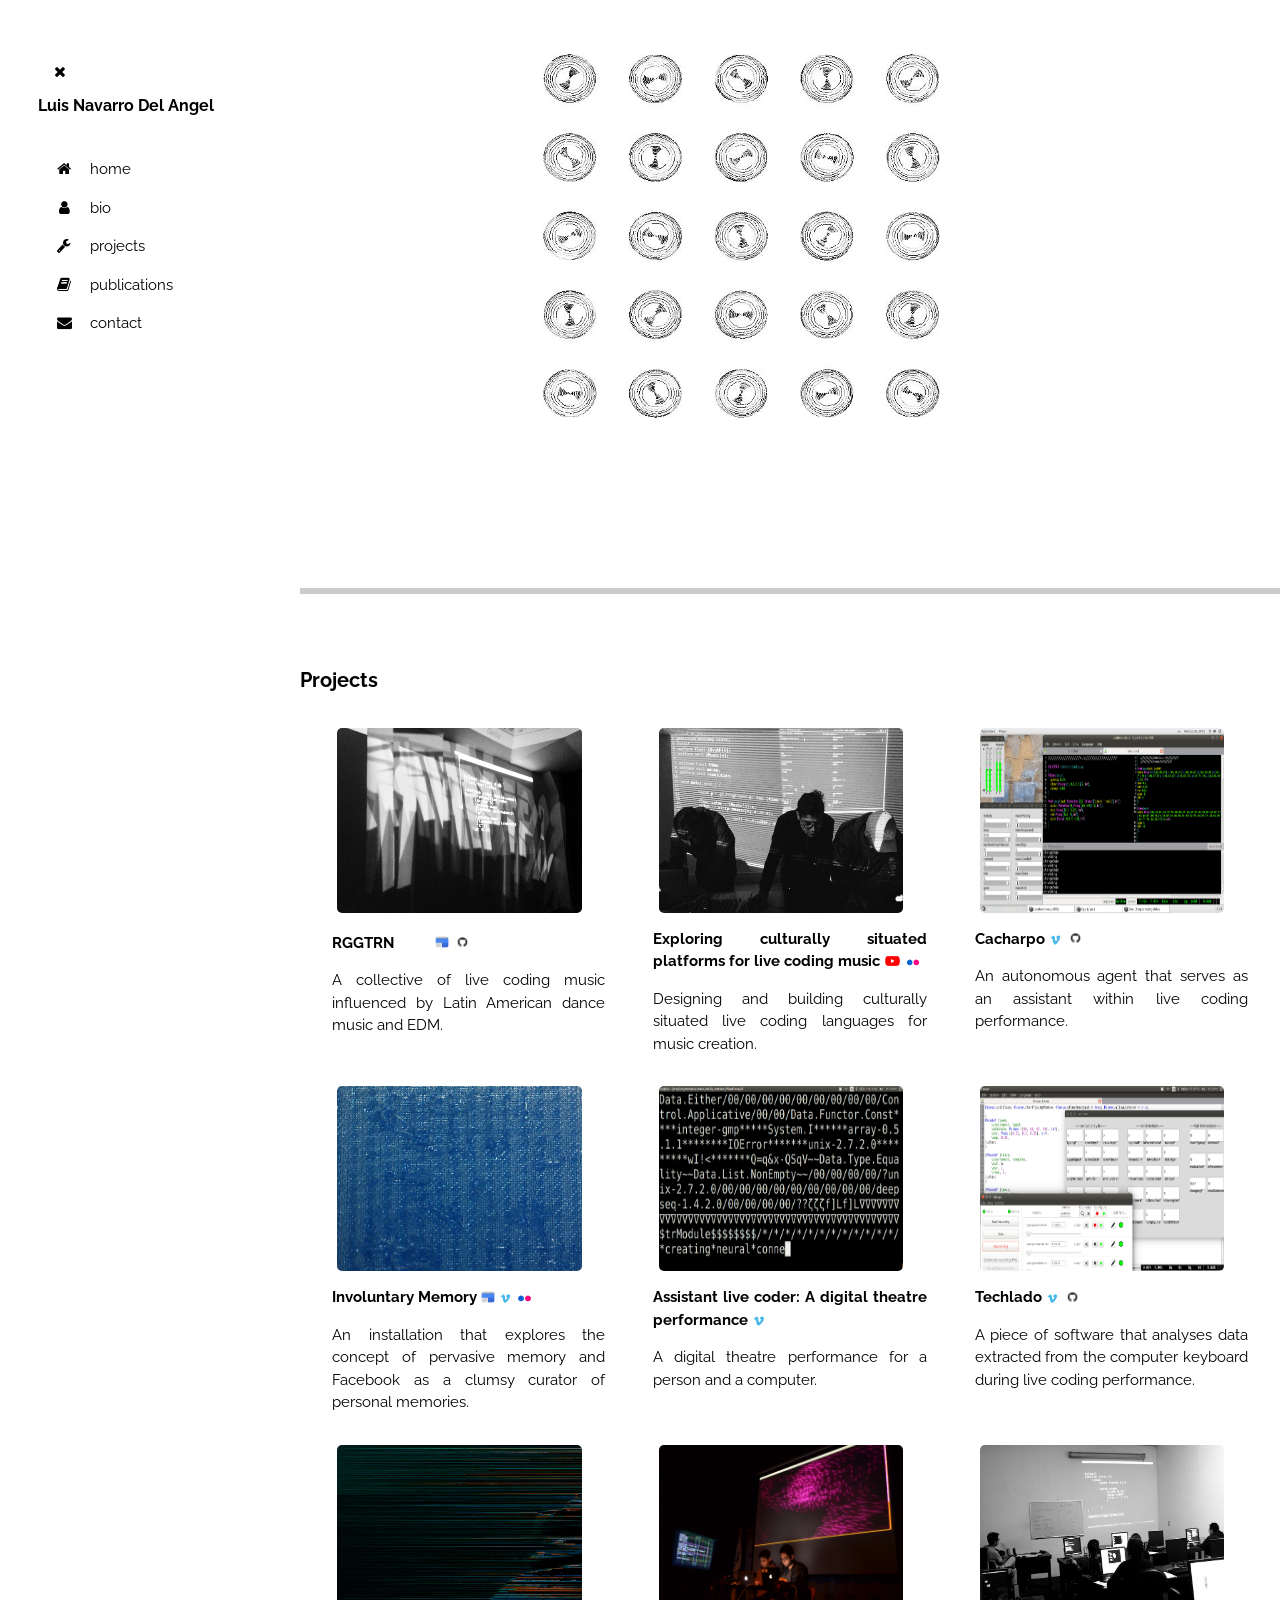
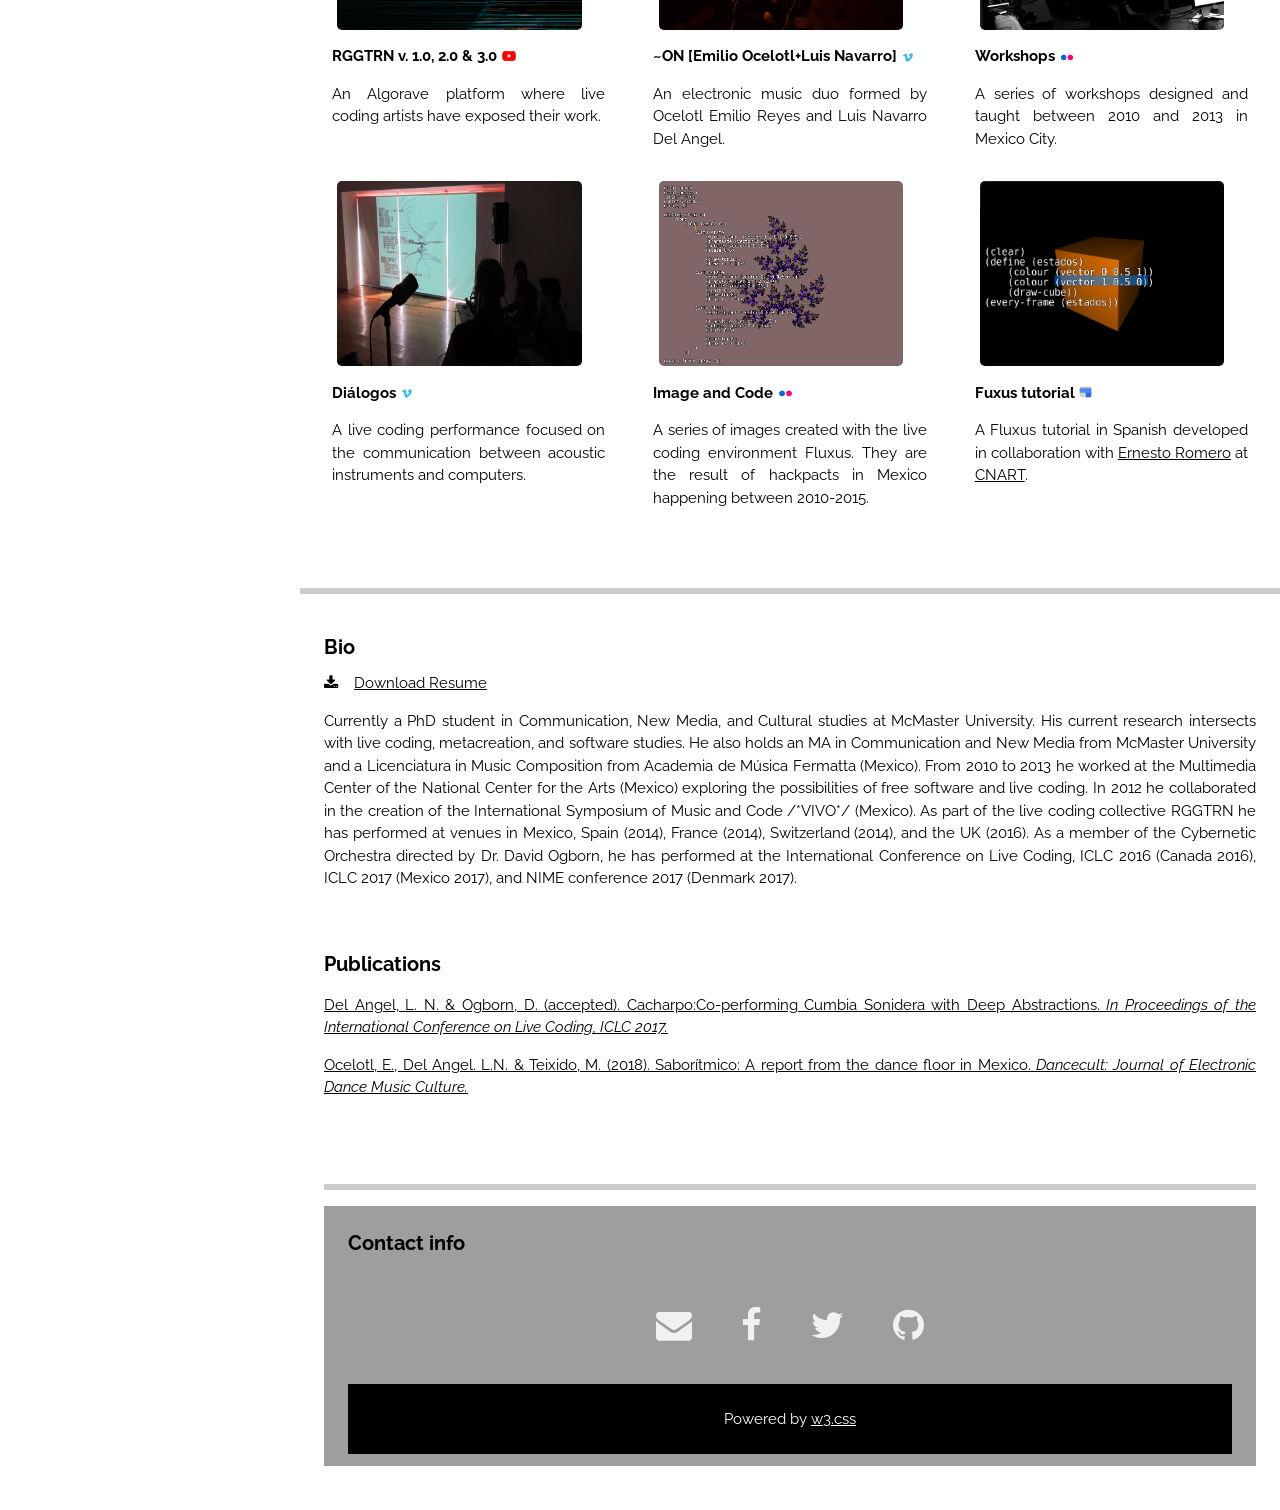
<file: index.html>
<!DOCTYPE html>
<html>
<title>Luis Navarro Del Angel</title>
<meta charset="UTF-8">
<meta name="viewport" content="width=device-width, initial-scale=1">
<link rel="stylesheet" href="https://www.w3schools.com/w3css/4/w3.css">
<link rel="stylesheet" href="https://fonts.googleapis.com/css?family=Raleway">
<link rel="stylesheet" href="https://cdnjs.cloudflare.com/ajax/libs/font-awesome/4.7.0/css/font-awesome.min.css">
<style>
body,h1,h2,h3,h4,h5,h6 {font-family: "Raleway", sans-serif}
</style>
<body class="w3-white w3-content" style="max-width:1600px">

<!-- Sidebar/menu -->
<nav class="w3-sidebar w3-collapse w3-white w3-animate-left" style="z-index:3;width:200px; margin-left: 3%; margin-top: 3%"; id="mySidebar"><br>
  <div class="w3-container">
    <!-- <a href="#" onclick="w3_close()" class="w3-hide-large w3-right w3-jumbo w3-padding w3-hover-grey" title="close menu"> -->
      <i class="fa fa-remove"></i>
    </a>
  </div>
  <div class="w3-bar-block">
    <h6><b>Luis Navarro Del Angel</b></h6> <br>
    <a href="#home" onclick="w3_close()" class="w3-bar-item w3-button w3-padding"><i class="fa fa-home fa-fw w3-margin-right"></i>home</a>
    <a href="#about" onclick="w3_close()" class="w3-bar-item w3-button w3-padding"><i class="fa fa-user fa-fw w3-margin-right"></i>bio</a>
    <a href="#work" onclick="w3_close()" class="w3-bar-item w3-button w3-padding "><i class="fa fa-wrench fa-fw w3-margin-right"></i>projects</a>
    <a href="#publications" onclick="w3_close()" class="w3-bar-item w3-button w3-padding"><i class="fa fa-book fa-fw w3-margin-right"></i>publications</a>
    <a href="#contact" onclick="w3_close()" class="w3-bar-item w3-button w3-padding"><i class="fa fa-envelope fa-fw w3-margin-right"></i>contact</a>
</nav>

<!-- Overlay effect when opening sidebar on small screens -->
<div class="w3-overlay w3-hide-large w3-animate-opacity" onclick="w3_close()" style="cursor:pointer" title="close side menu" id="myOverlay"></div>

<!-- !PAGE CONTENT! -->
<div class="w3-main" style="margin-left:300px">

  <!--foto de bienvenida -->
<header id="home">
  <div id = "headerimg2">
    <span class="w3-button w3-hide-large w3-xxlarge w3-hover-text-grey" onclick="w3_open()"><i class="fa fa-bars"></i></span>
    <img src = "images/logoGif.gif" style="margin-left: 10%; margin-top: 0%" width="70%" height="20%" >
    <div class="w3-container">
  </header>



    <h1><b></b></h1>
    <div class="w3-section w3-bottombar w3-padding-16">
      <!-- <button class="w3-button w3-black">Español</button>
      <button class="w3-button w3-black">English</button> -->

      <br>  <br> <br>

    </div>
  </header>
  <br> <br> <h4 id="work"><b>Projects</b></h4> <br>
  <!-- First Photo Grid-->
  <div class="w3-row-padding">

    <!-- <div class="w3-third w3-container w3-margin-bottom" style="text-align: justify;">
      <img src="images/musicAndCode.png" alt="Norway" style="width:80%; height:185px; margin-left: 7%" class="w3-hover-opacity">
      <div class="w3-container w3-white">
        <p><a href="https://soundcloud.com/luisnavarrodelangel"><b>Music and Code</b></a><iframe allowtransparency="true" scrolling="no" frameborder="no" src="https://w.soundcloud.com/icon/?url=http%3A%2F%2Fsoundcloud.com%2Fluisnavarrodelangel&color=orange_transparent&size=32" style="width: 32px; height: 20px;margin-left:5px"></iframe>
</p>
        <p>Exploring different musical styles and genres through live coding techniques with SuperCollider.​  </p>

      </div>
    </div> -->

    <div class="w3-third w3-container w3-margin-bottom" style="text-align: justify;">
      <img src="images/rggtrn2.jpg" alt="Norway" style="width:80%; height:180px; height:185px; margin-left: 7%; border-radius: 5px;" class="w3-hover-opacity">
      <div class="w3-container w3-white">
        <p>  <b>RGGTRN</b><a href="https://soundcloud.com/rggtrn" target="_blank"></a><iframe allowtransparency="true" scrolling="no" frameborder="no" src="https://w.soundcloud.com/icon/?url=http%3A%2F%2Fsoundcloud.com%2Frggtrn&color=orange_transparent&size=32" style="width: 32px; height: 20px;margin-left:5px"></iframe>
                          <a href="https://rggtrn.github.io/" target="_blank"><img src="images/sites.png" style="width:5%; height:5%; margin-bottom: 1%" class="w3-round"></a>
                          <a href="https://github.com/rggtrn/" target="_blank"><img src="images/github.png" style="width:7%; height:7%; margin-bottom: 1%" class="w3-round"></a>
                                </p>
        <p> A collective of live coding music influenced by Latin American dance music and EDM.</p>
      </div>
    </div>

        <div class="w3-third w3-container w3-margin-bottom" style="text-align: justify;">
          <img src="images/miniLenguajes.jpg" alt="Norway" style="width:80%; height:185px; margin-left: 7%; border-radius: 5px" class="w3-hover-opacity">
          <div class="w3-container w3-white">
              <p><b>Exploring culturally situated platforms for live coding music </b><a href="https://youtu.be/YctJ9SckzCU" target="_blank"><img src="images/youtube.png" style="width:6%; height:6%; margin-bottom:1%" class="w3-round"></a>
                      <a href="https://flic.kr/s/aHsmoEnYxY" target="_blank"><img src="images/flickr.png" style="width:6%; height:6%" class="w3-round"></a>
                </p>
            <p>Designing and building culturally situated live coding languages for music creation. </p>
          </div>
        </div>
    <div class="w3-third w3-container" style="text-align: justify;">
      <img src="images/cacharpo.png" alt="Norway"  style="width:80%; height:180px; height:185px; margin-left: 7%;  border-radius: 5px" class="w3-hover-opacity">
      <div class="w3-container w3-white">
        <p><b>Cacharpo </b><a href="https://vimeo.com/227332172" target="_blank"><img src="images/vimeo.png" style="width:5%; height:5%" class="w3-round"></a>
          <a href="https://github.com/luisnavarrodelangel/Cacharpo" target="_blank"><img src="images/github.png" style="width:7%; height:7%; margin-bottom: 1%" class="w3-round"></a>
</p>
        <p> An autonomous agent that serves as an assistant within live coding performance.

      </div>
    </div>
  </div>

  <!-- Second Photo Grid-->
  <div class="w3-row-padding">
    <div class="w3-third w3-container w3-margin-bottom" style="text-align: justify;">
      <img src="images/fondo.png" alt="Norway"  style="width:80%; height:180px; height:185px; margin-left: 7%;  border-radius: 5px" class="w3-hover-opacity">
      <div class="w3-container w3-white">
        <p><b>Involuntary Memory </b><a href="involuntaryMemory.html" target="_blank"><img src="images/sites.png" style="width:5%; height:6%; margin-bottom:1%" class="w3-round"></a>
        <a href="https://vimeo.com/280988632" target="_blank"><img src="images/vimeo.png" style="width:5%; height:5%" class="w3-round"></a>
        <a href="https://flic.kr/s/aHsmmNLPTn" target="_blank"><img src="images/flickr.png" style="width:6%; height:6%" class="w3-round"></a>


        </p>

        <p>An installation that explores the concept of pervasive memory and Facebook as a clumsy curator of personal memories.</p>
    </div>
    </div>
    <div class="w3-third w3-container w3-margin-bottom" style="text-align: justify;">
      <img src="images/al.png" alt="Norway"  style="width:80%; height:180px; height:185px; margin-left: 7%;  border-radius: 5px" class="w3-hover-opacity">
      <div class="w3-container w3-white">
        <p><b>Assistant live coder: A digital theatre performance </b><a href="https://vimeo.com/195504551" target="_blank"><img src="images/vimeo.png" style="width:5%; height:5%" class="w3-round"></a></p></p>
        <p>A digital theatre performance for a person and a computer.</p>
      </div>
    </div>
    <div class="w3-third w3-container" style="text-align: justify;">
      <img src="images/techlado.png" alt="Norway"  style="width:80%; height:180px; height:185px; margin-left: 7%; border-radius: 5px" class="w3-hover-opacity">
      <div class="w3-container w3-white">
        <p><b>Techlado </b><a href="https://vimeo.com/201942583" target="_blank"><img src="images/vimeo.png" style="width:5%; height:5%" class="w3-round"></a>
          <a href="https://github.com/luisnavarrodelangel/techLado" target="_blank"><img src="images/github.png" style="width:7%; height:7%; margin-bottom: 1%" class="w3-round"></a>
        </p>
        <p> A piece of software that analyses data extracted from the computer keyboard during live coding performance.</p>
            </div>
    </div>
  </div>

  <!-- third Photo Grid-->
  <div class="w3-row-padding">
    <div class="w3-third w3-container w3-margin-bottom" style="text-align: justify;">
      <img src="images/RGGTRN.png" alt="Norway"  style="width:80%; height:180px; height:185px; margin-left: 7%;  border-radius: 5px" class="w3-hover-opacity">
      <div class="w3-container w3-white">
        <p><b>RGGTRN v. 1.0, 2.0 & 3.0 </b><a href="https://youtu.be/wijdq94uhkE" target="_blank"><img src="images/youtube.png" style="width:6%; height:6%;margin-bottom:1%" class="w3-round"></a></p></p>
        <p>An Algorave platform where live coding artists have exposed their work.</p>
      </div>
    </div>
    <div class="w3-third w3-container w3-margin-bottom" style="text-align: justify;">
      <img src="images/on.jpg" alt="Norway"  style="width:80%; height:180px; height:185px; margin-left: 7%;  border-radius: 5px"class="w3-hover-opacity">
      <div class="w3-container w3-white">
        <p><b>~ON [Emilio Ocelotl+Luis Navarro] </b><a href="https://vimeo.com/147545658" target="_blank"><img src="images/vimeo.png" style="width:5%; height:5%" class="w3-round"></a></p></p>
        <p>An electronic music duo formed by Ocelotl Emilio Reyes and Luis Navarro Del Angel.</p>
      </div>
    </div>
    <div class="w3-third w3-container" style="text-align: justify;">
      <img src="images/workshops.jpg" alt="Norway"  style="width:80%; height:180px; height:185px; margin-left: 7%;  border-radius: 5px" class="w3-hover-opacity">
      <div class="w3-container w3-white">
        <p><b>Workshops </b><a href="https://flic.kr/s/aHskEsz8nS" target="_blank"><img src="images/flickr.png" style="width:6%; height:6%" class="w3-round"></a></p>
        <p>A series of workshops designed and taught between 2010 and 2013 in Mexico City.</p>
      </div>
    </div>
  </div>

  <!-- fourth Photo Grid-->
  <div class="w3-row-padding">
    <div class="w3-third w3-container w3-margin-bottom" style="text-align: justify;">
      <img src="images/dialogos.jpg" alt="Norway"  style="width:80%; height:180px; height:185px; margin-left: 7%;  border-radius: 5px"class="w3-hover-opacity">
      <div class="w3-container w3-white">
        <p><b>Diálogos </b><a href="https://vimeo.com/61127770" target="_blank"><img src="images/vimeo.png" style="width:5%; height:5%" class="w3-round"></a></p></p>
        <p>A live coding performance focused on the communication between acoustic instruments and computers.</p>
      </div>
    </div>
    <div class="w3-third w3-container w3-margin-bottom" style="text-align: justify;">
      <img src="images/hoja.png" alt="Norway" style="width:80%; height:180px; height:185px; margin-left: 7%;  border-radius: 5px" class="w3-hover-opacity">
      <div class="w3-container w3-white">
        <p><b>Image and Code </b><a href="https://flic.kr/s/aHskEsyw3d" target="_blank"><img src="images/flickr.png" style="width:6%; height:6%" class="w3-round"></a></p>
        <p>A series of images created with the live coding environment Fluxus. They are the result of hackpacts in Mexico happening between 2010-2015.</p>
      </div>
    </div>
    <div class="w3-third w3-container w3-margin-bottom" style="text-align: justify;">
      <img src="images/fluxus.png" alt="Norway" style="width:80%; height:180px; height:185px; margin-left: 7%;  border-radius: 5px" class="w3-hover-opacity">
      <div class="w3-container w3-white">
        <p><b>Fuxus tutorial </b><a href="https://sites.google.com/site/tallerdeaudio/herramientas/fluxus" target="_blank"><img src="images/sites.png" style="width:5%; height:5%;margin-bottom:1%" class="w3-round"></a></p></p>
        <p>A Fluxus tutorial in Spanish developed in collaboration with <a href= "https://soundcloud.com/ernesto-romero-m-guasp" target="_blank">Ernesto Romero</a> at <a href= "http://cmm.cenart.gob.mx/tallerdeaudio/" target="_blank">CNART</a>.</p>
      </div>
    </div>

  </div>

    <div class="w3-section w3-bottombar w3-padding-16"> </div>
  <div class="w3-container w3-padding-large" style="margin-bottom:10px; text-align: justify;">
  <h4 id="about"> <b>Bio</b> </h4> <a href="docs/Navarro_Resume.pdf" target="_blank" ><i class="fa fa-download w3-margin-right"></i>Download Resume </a>
  <p >Currently a PhD student in Communication, New Media, and Cultural studies at McMaster University.
  His current research intersects with live coding, metacreation, and software studies. He also
  holds an MA in Communication and New Media from McMaster University and a Licenciatura in Music
  Composition from Academia de Música Fermatta (Mexico). From 2010 to 2013 he worked at the Multimedia
  Center of the National Center for the Arts (Mexico) exploring the possibilities of free software and live coding.
  In 2012 he collaborated in the creation of the International Symposium of
  Music and Code /*VIVO*/ (Mexico). As part of the live coding collective RGGTRN he has performed at
  venues in Mexico, Spain (2014), France (2014), Switzerland (2014), and the UK (2016). As a member of
  the Cybernetic Orchestra directed by Dr. David Ogborn, he has performed at the International
  Conference on Live Coding, ICLC 2016 (Canada 2016), ICLC 2017 (Mexico 2017), and NIME conference 2017 (Denmark 2017).</p>
</div>
  <!-- Publications -->
  <div class="w3-container w3-padding-large" style="margin-bottom:32px; text-align: justify;">
  <h4 id="publications"> <b>Publications</b> </h4>
  <p><a href="http://iclc.livecodenetwork.org/2017/cameraReady/Navarro_Cacharpo%20co-performing%20cumbia%20sonidera%20with%20deep%20abstraction_ICLC2017.pdf" target="_blank">Del Angel, L. N. & Ogborn, D. (accepted). Cacharpo:Co-performing Cumbia Sonidera with Deep Abstractions. <i>In Proceedings of the International Conference on Live Coding, ICLC 2017.</i></a></p>
  <p><a
   href= "https://dj.dancecult.net/index.php/dancecult/article/view/1066/962" target= "_blank"> Ocelotl, E., Del Angel. L.N. & Teixido, M. (2018). Saborítmico: A report from the dance floor in Mexico. <i> Dancecult: Journal of Electronic Dance Music Culture.</i></a></p>
<br>

  <!-- Contact Section -->
  <div class="w3-section w3-bottombar w3-padding-16"> </div>
  <div class="w3-container w3-padding-large w3-grey">
    <h4 id="contact"><b>Contact info</b></h4>
    <div class="w3-row-padding w3-center w3-padding-24" style="margin:0 -16px">
      <div class="w3-third w3-dark-grey">
      </div>
        <p> <adress> <a href="mailto:navarrol@mcmaster.ca" target="_blank" style = "padding:2.5%">  <i  class="fa fa-envelope w3-xxlarge w3-text-light-grey"></i></a> </adress>
        <a href="https://www.facebook.com/luisnavarrodelangel1" target="_blank" style = "padding:2.5%">  <i  class="fa fa-facebook w3-xxlarge w3-text-light-grey"></i></a>
        <a href="https://twitter.com/navarrodelangel" target="_blank" style = "padding:2.5%"> <i class="fa fa-twitter w3-xxlarge w3-text-light-grey"></i></a>
        <a href="https://www.github.com/luisnavarrodelangel" target="_blank"  style = "padding:2.5%"> <i class="fa fa-github w3-xxlarge w3-text-light-grey"></i></a></p>
      </div>
  <div class="w3-black w3-center w3-padding-24">Powered by <a href="https://www.w3schools.com/w3css/default.asp" title="W3.CSS" target="_blank" class="w3-hover-opacity">w3.css</a></div>

<!-- End page content -->
</div>

<script>
// Script to open and close sidebar
function w3_open() {
    document.getElementById("mySidebar").style.display = "block";
    document.getElementById("myOverlay").style.display = "block";
}

function w3_close() {
    document.getElementById("mySidebar").style.display = "none";
    document.getElementById("myOverlay").style.display = "none";
}
</script>

</body>
</html>
</file>
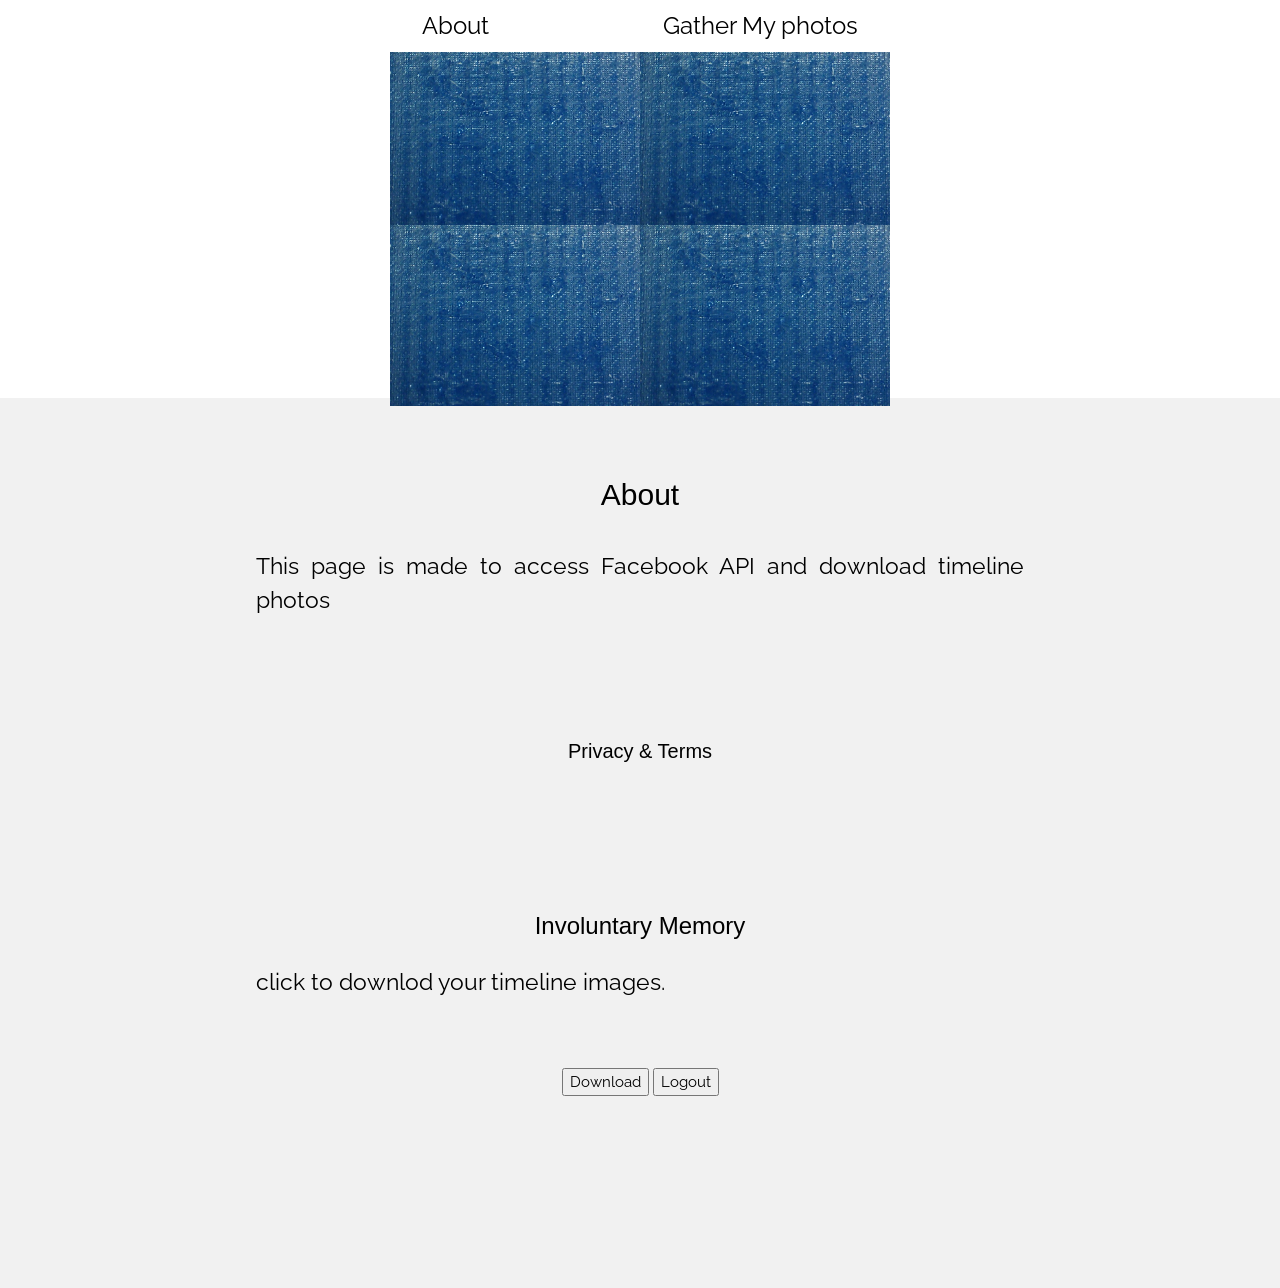
<file: gatherTimelinePhotos.html>
<!DOCTYPE html>
<html>
<head>
<title>Gather My Timeline Photos </title>
<meta charset="UTF-8">
<meta name="viewport" content="width=device-width, initial-scale=1">
<link rel="stylesheet" href="https://www.w3schools.com/w3css/4/w3.css">
<link href="https://fonts.googleapis.com/css?family=Raleway" rel="stylesheet" type="text/css">

</head>
<style>
body {font-family: "Raleway", Arial, sans-serif}
.w3-row img {margin-bottom: -8px}
p {
    text-align: justify;
    text-justify: inter-word;
    font-size: 150%;
}
</style>
  <body>

  <!-- !PAGE CONTENT! -->
  <div class="w3-content" style="max-width:500px">

    <!-- Header -->
    <header class="w3-container w3-xlarge w3-padding-30">

      <a href="#Involuntary Memory" class="w3-right w3-button w3-white">Gather My photos</a>
      <a href="#about" class="w3-left w3-button w3-white">About</a>

    </header>
    <!-- Photo Grid -->
    <div class="w3-row">
      <div class="w3-half">
        <img src="fondo.JPG" style="width:100%">
        <img src="fondo.JPG" style="width:100%">
            </div>

      <div class="w3-half">
        <img src="fondo.JPG" style="width:100%">
        <img src="fondo.JPG" style="width:100%">
      </div>
    </div>

  <!-- End Page Content -->
  </div>
  <!-- Footer / About Section -->
  <footer class="w3-light-grey w3-padding-64 w3-center" id="about">

    <h2>About</h2>
    <div class="w3-row">
      <div class="w3-half">


            </div>

    <form style="margin:auto;width:60%" action="/action_page.php" target="_blank">

      <p>   This page is made to access Facebook API and download timeline photos</p>

	     <br>
    <footer class="w3-light-grey w3-padding-64 w3-center" id="Privacy & Terms">
    <h4>Privacy & Terms</h3>
    <form style="margin:auto;width:60%" action="/action_page.php" target="_blank">

      <p>
<!-- more info on this app -->
</p>
<br>

    <br>
    <footer class="w3-light-grey w3-padding-64 w3-center" id="Involuntary Memory">
    <h3>Involuntary Memory</h3>
    <form style="margin:auto;width:60%" action="/action_page.php" target="_blank">
      <p>
        click to downlod your timeline images.

</p>
<script>


  // This is called with the results from from FB.getLoginStatus().
  function statusChangeCallback(response) {
    console.log('statusChangeCallback');
    console.log(response);
    // The response object is returned with a status field that lets the
    // app know the current login status of the person.
    // Full docs on the response object can be found in the documentation
    // for FB.getLoginStatus().
    if (response.status === 'connected') {
      // Logged into your app and Facebook.
      //displayPic();
      testAPI();
    } else if (response.status === 'not_authorized') {
      // The person is logged into Facebook, but not your app.
      document.getElementById('status').innerHTML = 'Please log ' +
        'into this app.';
    } else {
      // The person is not logged into Facebook, so we're not sure if
      // they are logged into this app or not.
      document.getElementById('status').innerHTML = 'Please log ' +
        'into Facebook.';
    }
  }

/////////////////
  // This function is called when someone finishes with the Login
  // Button.  See the onlogin handler attached to it in the sample
  // code below.
  function checkLoginState() {
    FB.getLoginStatus(function(response) {
    //  uid = response.authResponse && response.authResponse.userID || null;
      statusChangeCallback(response);
    });
  }


window.fbAsyncInit = function() {
  FB.init({
    appId      : '1887153131531046',
    channelUrl : 'https://memoiresinvolontaires.000webhostapp.com/index.html',
    cookie     : true,  // enable cookies to allow the server to access
                        // the session
    status     : true, // check login status
    xfbml      : true,  // parse social plugins on this page
    version    : 'v2.8' // use graph api version 2.8
  });

  // Now that we've initialized the JavaScript SDK, we call
  // FB.getLoginStatus().  This function gets the state of the
  // person visiting this page and can return one of three states to
  // the callback you provide.  They can be:
  //
  // 1. Logged into your app ('connected')
  // 2. Logged into Facebook, but not your app ('not_authorized')
  // 3. Not logged into Facebook and can't tell if they are logged into
  //    your app or not.
  //
  // These three cases are handled in the callback function.

 // FB.getLoginStatus(function(response) {
  //statusChangeCallback(response);
 //});

 //};


 FB.login(function(response) {
       if (response.authResponse) {
      //   uid = response.authResponse && response.authResponse.userID || null;
             console.log('Access Token: ' + response.authResponse.accessToken);
         } else {
            console.log('User cancelled login or did not fully authorize.');
         }
     }, {scope: 'user_photos'});

  // Load the SDK asynchronously
};
  (function(d, s, id) {
    var js, fjs = d.getElementsByTagName(s)[0];
    if (d.getElementById(id)) return;
    js = d.createElement(s); js.id = id;
    js.src = "//connect.facebook.net/en_US/sdk.js";
    fjs.parentNode.insertBefore(js, fjs);
  }(document, 'script', 'facebook-jssdk'));

  // Here we run a very simple test of the Graph API after login is
  // successful.  See statusChangeCallback() for when this call is made.

//////////////////


  function testAPI() {
    var access_token =   FB.getAuthResponse()['accessToken'];
  //document.getElementById("demo").innerHTML = year;
    console.log('Access Token = '+ access_token);
  // console.log('Welcome!  Fetching your information.... ');
  //  FB.api('/me?fields=name,picture.type(large),photos.limit(5){event}, posts.limit(10)',
  FB.api(
  '/me',
  'GET',
   {  "fields":"photos.limit(2000)"},
   //.type(tagged).limit(10000)
  //"fields":"photos.since(" + year + "-" + month + "-" + day + "T00:00:00+0000).until(" + year + "-" + month + "-" + dayPlusOne +"T00:00:00+0000).limit(1), picture"},
  function (response) {
  response.photos.data.forEach(function(photo){displayPic(photo.id);});
	//document.getElementById('status').innerHTML =  "<img src='" + response.picture.data.url + "'>";
	console.log(response);
    });
  }


//type(tagged)
function displayPic(id){
 FB.api(
"/" + id,
{fields: 'images'},
   function (response) {
     console.log(response);
     if (response && !response.error) {
       var img = document.createElement('img');
       img.src = response.images[1].source;
       var status = document.getElementById('status');
          status.appendChild(img)
          //

          //function downloadPic(){
          var a = document.createElement('a');
          a.href = img.src;
          a.id = '01';
          a.download = 'image';
          status.appendChild(a);
          document.getElementById('01').click();
        }
      }
    );
}

function Logout() {
  FB.logout(function () { document.location.reload(); });
}

//.click();





</script>

<!--
  Below we include the Login Button social plugin. This button uses
  the JavaScript SDK to present a graphical Login button that triggers
  the FB.login() function when clicked.
-->

 <fb:login-button size="xlarge" align = 'center'style="height:100px;width:200px" scope="user_photos, public_profile,email" onlogin="checkLoginState();">
  </fb:login-button>
	     <br>
	     <br>


  <input type="button" value="Download" id="downloadP" />
  <input type="button" value="Logout" onclick="Logout();" />




<div id="status">
</div>

</body>
</html>
</file>
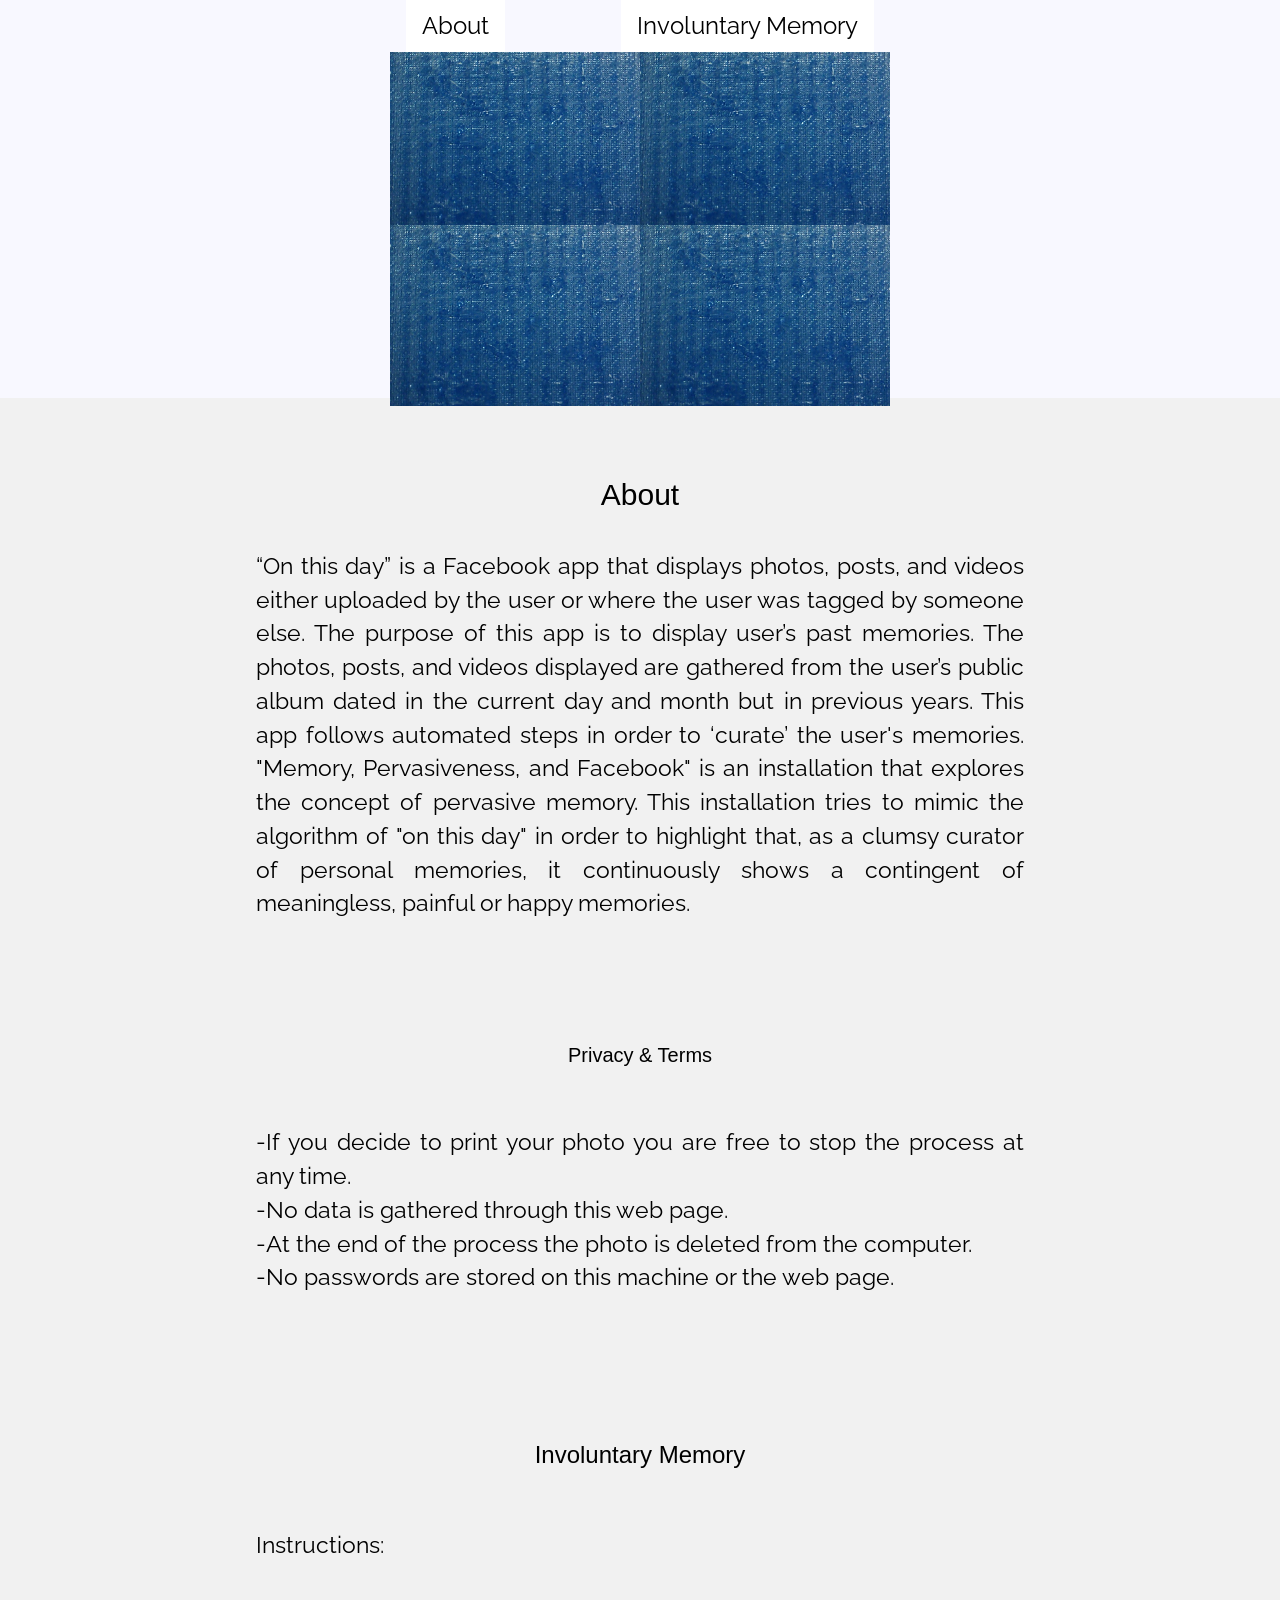
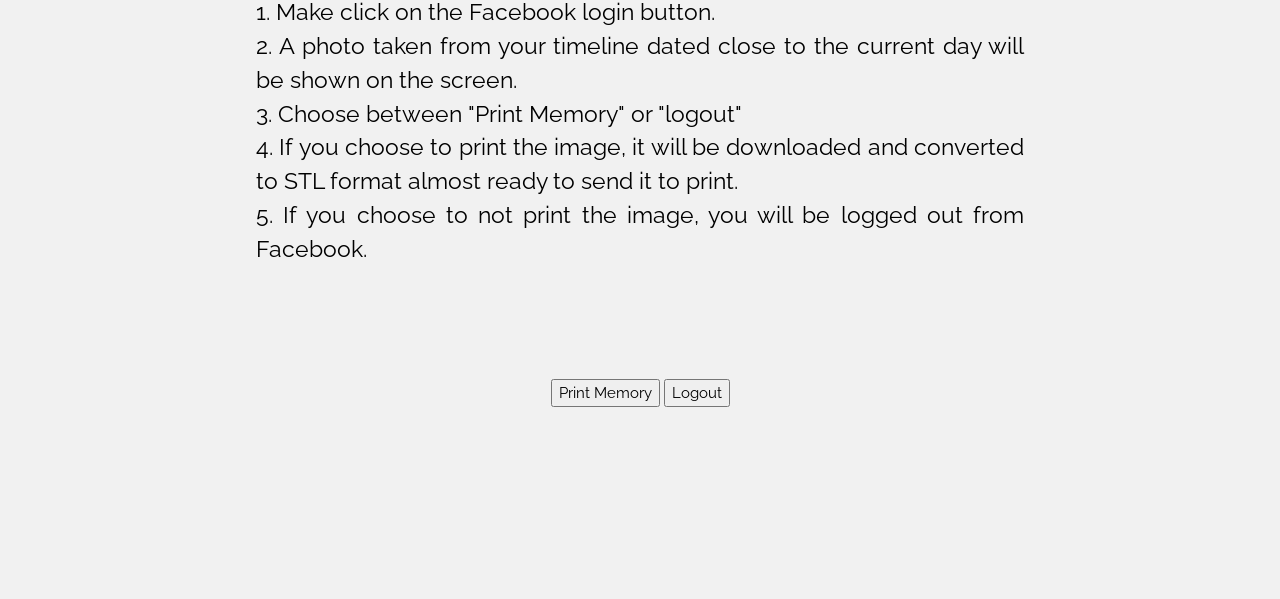
<file: index_involuntaryMemory.html>
<!DOCTYPE html>
<html>
<head>
<title>Memory, Pervasiveness, and Facebook </title>
<meta charset="UTF-8">
<meta name="viewport" content="width=device-width, initial-scale=1">
<link rel="stylesheet" href="https://www.w3schools.com/w3css/4/w3.css">
<link href="https://fonts.googleapis.com/css?family=Raleway" rel="stylesheet" type="text/css">

</head>
<style>
body {background-color: #F8F8FF;
      font-family: "Raleway", Arial, sans-serif}
      .w3-row img {margin-bottom: -8px}
p {
    text-align: justify;
    text-justify: inter-word;
    font-size: 150%;
    
}
p.italics {
    text-align: justify;
    text-justify: inter-word;
    font-size: 150%;
    font-style: italics;
}
</style>
  <body>

  <!-- !PAGE CONTENT! -->
  <div class="w3-content" style="max-width:500px">

    <!-- Header -->
    <header class="w3-container w3-xlarge w3-padding-30">

      <a href="#Involuntary Memory" class="w3-right w3-button w3-white">Involuntary Memory</a>
      <a href="#about" class="w3-left w3-button w3-white">About</a>

    </header>
    <!-- Photo Grid -->
    <div class="w3-row">
      <div class="w3-half">
        <img src="fondo.JPG" style="width:100%">
        <img src="fondo.JPG" style="width:100%">
            </div>

      <div class="w3-half">
        <img src="fondo.JPG" style="width:100%">
        <img src="fondo.JPG" style="width:100%">
      </div>
    </div>

  <!-- End Page Content -->
  </div>
  <!-- Footer / About Section -->
  <footer class="w3-light-grey w3-padding-64 w3-center" id="about">

    <h2>About</h2>
    <div class="w3-row">
      <div class="w3-half">


            </div>

    <form style="margin:auto;width:60%" action="/action_page.php" target="_blank">

      <p class = "italics">   “On this day” is a Facebook app that displays photos, posts, and videos either uploaded by the user
         or where the user was tagged by someone else. The purpose of this app is to display user’s past memories.
         The photos, posts, and videos displayed are gathered from the user’s public album dated in
         the current day and month but in previous years. This app follows automated steps in order to ‘curate’ the
         user's memories.
            "Memory, Pervasiveness, and Facebook" is an installation that explores the concept of pervasive memory.
         This installation tries to mimic the algorithm of "on this day" in order to highlight that,
         as a clumsy curator of personal memories, it continuously shows a contingent of meaningless, painful or happy
         memories.</p>

	     <br>
    <footer class="w3-light-grey w3-padding-64 w3-center" id="Privacy & Terms">
    <h4>Privacy & Terms</h3>
    <form style="margin:auto;width:60%" action="/action_page.php" target="_blank">
      <p>
         <br>-If you decide to print your photo you are free to stop the process at any time.
         <br>-No data is gathered through this web page.
         <br>-At the end of the process the photo is deleted from the computer.
         <br>-No passwords are stored on this machine or the web page.

</p>
<br>

    <br>
    <footer class="w3-light-grey w3-padding-64 w3-center" id="Involuntary Memory">
    <h3>Involuntary Memory</h3>
    <form style="margin:auto;width:60%" action="/action_page.php" target="_blank">
      <p>
         <br>Instructions:<br>
         <br>1. Make click on the Facebook login button.
         <br>2. A photo taken from your timeline dated close to the current day will be shown on the screen.
        <br> 3. Choose between "Print Memory" or "logout"
         <br>4. If you choose to print the image, it will be downloaded and converted to STL format almost ready to send it to print.
         <br>5. If you choose to not print the image, you will be logged out from Facebook.
         <br>
</p>

<script>


  // This is called with the results from from FB.getLoginStatus().
  function statusChangeCallback(response) {
    console.log('statusChangeCallback');
    console.log(response);
    // The response object is returned with a status field that lets the
    // app know the current login status of the person.
    // Full docs on the response object can be found in the documentation
    // for FB.getLoginStatus().
    if (response.status === 'connected') {
      // Logged into your app and Facebook.
      //displayPic();
      testAPI();
    } else if (response.status === 'not_authorized') {
      // The person is logged into Facebook, but not your app.
      document.getElementById('status').innerHTML = 'Please log ' +
        'into this app.';
    } else {
      // The person is not logged into Facebook, so we're not sure if
      // they are logged into this app or not.
      document.getElementById('status').innerHTML = 'Please log ' +
        'into Facebook.';
    }
  }

/////////////////
  // This function is called when someone finishes with the Login
  // Button.  See the onlogin handler attached to it in the sample
  // code below.
  function checkLoginState() {
    FB.getLoginStatus(function(response) {
    //  uid = response.authResponse && response.authResponse.userID || null;
      statusChangeCallback(response);
    });
  }


window.fbAsyncInit = function() {
  FB.init({
    appId      : '453222505009040',
    channelUrl : 'https://memoiresinvolontaires.000webhostapp.com/index.html',
    cookie     : true,  // enable cookies to allow the server to access
                        // the session
    status     : true, // check login status
    xfbml      : true,  // parse social plugins on this page
    version    : 'v2.8' // use graph api version 2.8
  });

  // Now that we've initialized the JavaScript SDK, we call
  // FB.getLoginStatus().  This function gets the state of the
  // person visiting this page and can return one of three states to
  // the callback you provide.  They can be:
  //
  // 1. Logged into your app ('connected')
  // 2. Logged into Facebook, but not your app ('not_authorized')
  // 3. Not logged into Facebook and can't tell if they are logged into
  //    your app or not.
  //
  // These three cases are handled in the callback function.

 // FB.getLoginStatus(function(response) {
  //statusChangeCallback(response);
 //});

 //};


 FB.login(function(response) {
       if (response.authResponse) {
      //   uid = response.authResponse && response.authResponse.userID || null;
             console.log('Access Token: ' + response.authResponse.accessToken);
         } else {
            console.log('User cancelled login or did not fully authorize.');
         }
     }, {scope: 'user_photos'});

  // Load the SDK asynchronously
};
  (function(d, s, id) {
    var js, fjs = d.getElementsByTagName(s)[0];
    if (d.getElementById(id)) return;
    js = d.createElement(s); js.id = id;
    js.src = "//connect.facebook.net/en_US/sdk.js";
    fjs.parentNode.insertBefore(js, fjs);
  }(document, 'script', 'facebook-jssdk'));

  // Here we run a very simple test of the Graph API after login is
  // successful.  See statusChangeCallback() for when this call is made.

//////////////////


  function testAPI() {
    var access_token =   FB.getAuthResponse()['accessToken'];
    var year = Math.floor(Math.random() * (2016 - 2008 + 1)) + 2007;
    var yearPlusOne = year + 1;
    var d = new Date();
    var day = d.getDate();
    var dayPlusOne = day + 1;
    var monthLessOne = d.getMonth();
    var month = monthLessOne + 1;
    var month2 = month + 4;
    console.log( year + "-" + year + "-" + month + "-" + day + "-" + dayPlusOne);
	  //document.getElementById("demo").innerHTML = year;
    console.log('Access Token = '+ access_token);
  // console.log('Welcome!  Fetching your information.... ');
  //  FB.api('/me?fields=name,picture.type(large),photos.limit(5){event}, posts.limit(10)',
  // Change heading:
  document.getElementById("date").innerHTML = "Your memory is dated between " + month + "-" + day + "-" + year + " to " + month2 + "-" + dayPlusOne + "-" + yearPlusOne ;
  FB.api(
  '/me',
  'GET',
   {  "fields":"photos.since(" + year + "-" + month + "-" + day + "T00:00:00+0000).until(" + year + "-" + month2 + "-" + dayPlusOne +"T00:00:00+0000).limit(1), id"},
  //"fields":"photos.since(" + year + "-" + month + "-" + day + "T00:00:00+0000).until(" + year + "-" + month + "-" + dayPlusOne +"T00:00:00+0000).limit(1), picture"},
  function (response) {
  response.photos.data.forEach(function(photo){displayPic(photo.id);});
	//document.getElementById('status').innerHTML =  "<img src='" + response.picture.data.url + "'>";
	console.log(response);
    });
  }


//type(tagged)
function displayPic(id){
 FB.api(
"/" + id,
{fields: 'images'},
   function (response) {
     console.log(response);
     if (response && !response.error) {
       var img = document.createElement('img');
       img.src = response.images[1].source;
       var status = document.getElementById('status');
          status.appendChild(img)
          //

          //function downloadPic(){
            var a = document.createElement('a');
            var printP = document.getElementById("printP");
            printP.onclick = function printM () {
            a.href = img.src;
            a.id = '01';
            a.download = 'image';
            status.appendChild(a);
           document.getElementById('01').click()
         }

        }
      }
    );
}

function Logout() {
  FB.logout(function () { document.location.reload(); });
}

//.click();





</script>

<!--
  Below we include the Login Button social plugin. This button uses
  the JavaScript SDK to present a graphical Login button that triggers
  the FB.login() function when clicked.
-->

 <fb:login-button size="xlarge" align = 'center'style="height:100px;width:200px" scope="user_photos, public_profile,email" onlogin="checkLoginState();">
  </fb:login-button>
	     <br>
       <br>
       <p id="date"></p>
	     <br>


  <input type="button" value="Print Memory" id="printP" />
  <input type="button" value="Logout" onclick="Logout();" />




<div id="status">
</div>

</body>
</html>
</file>
